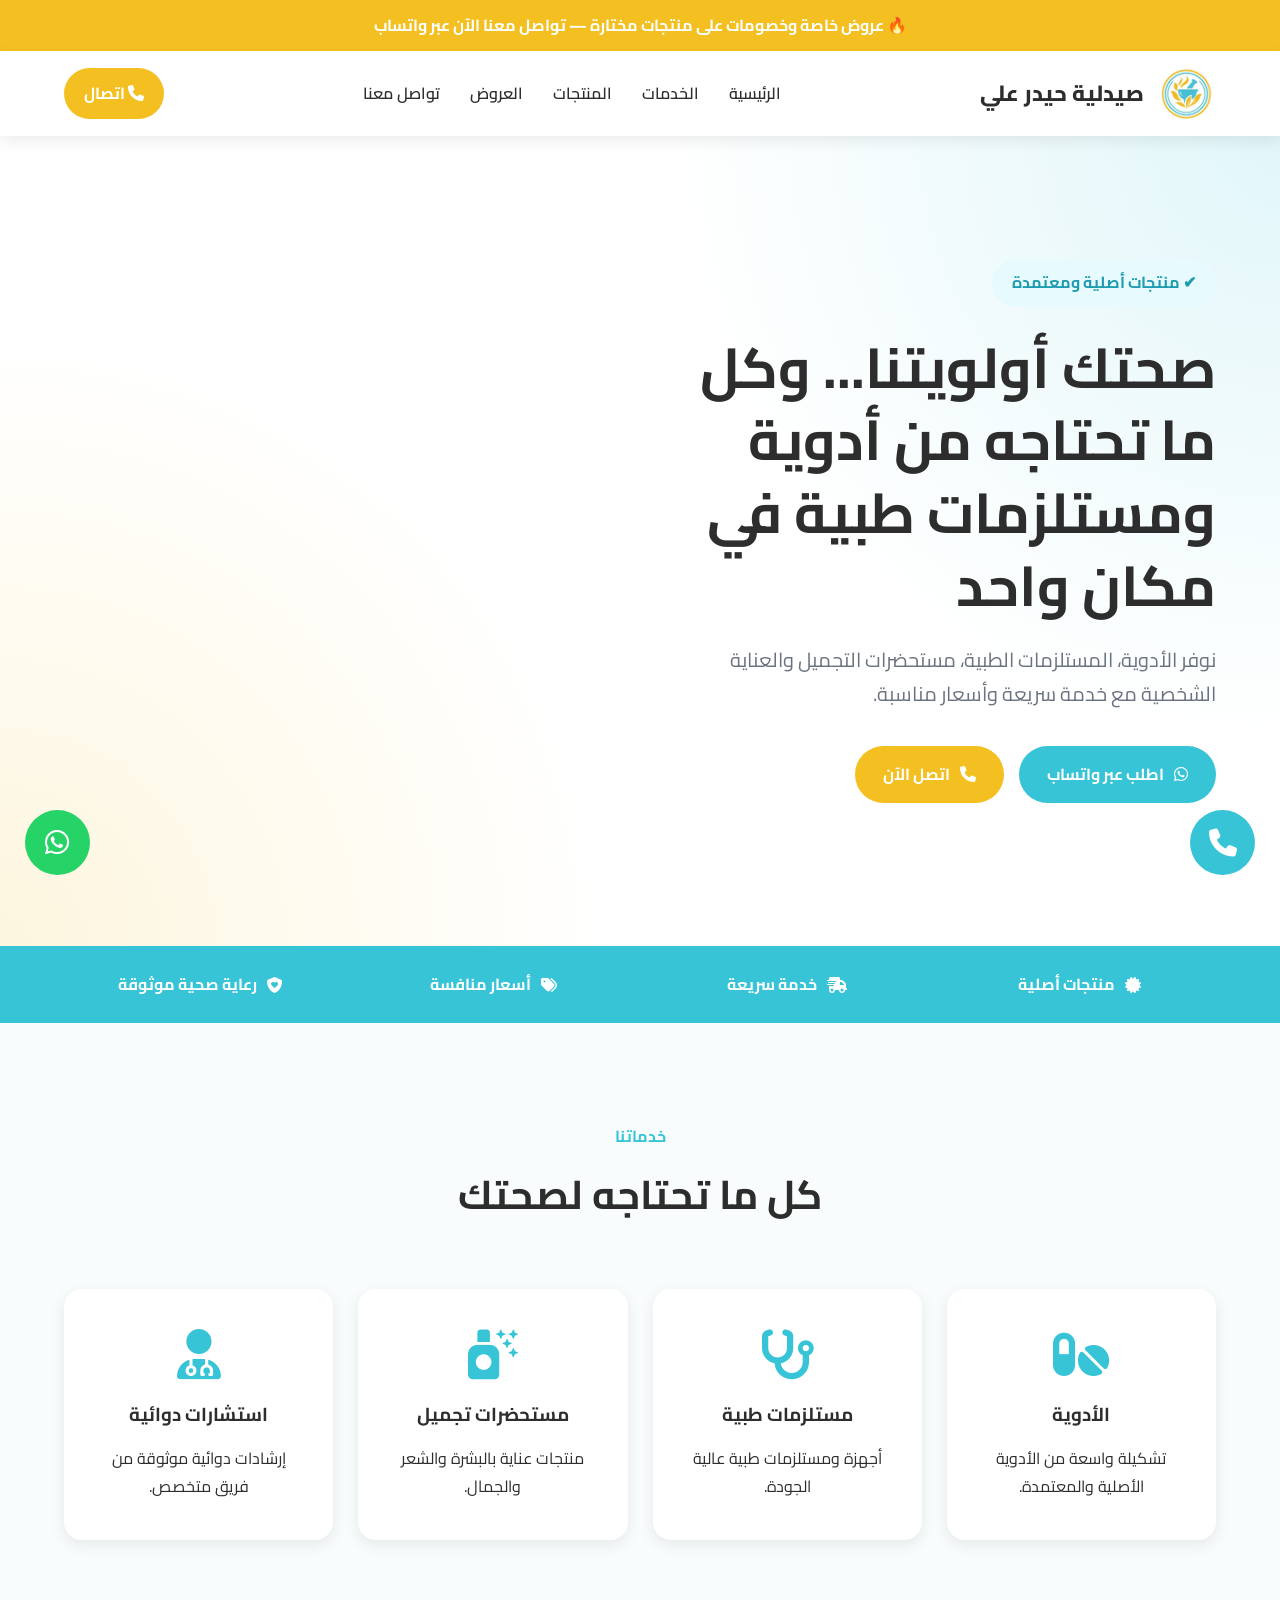
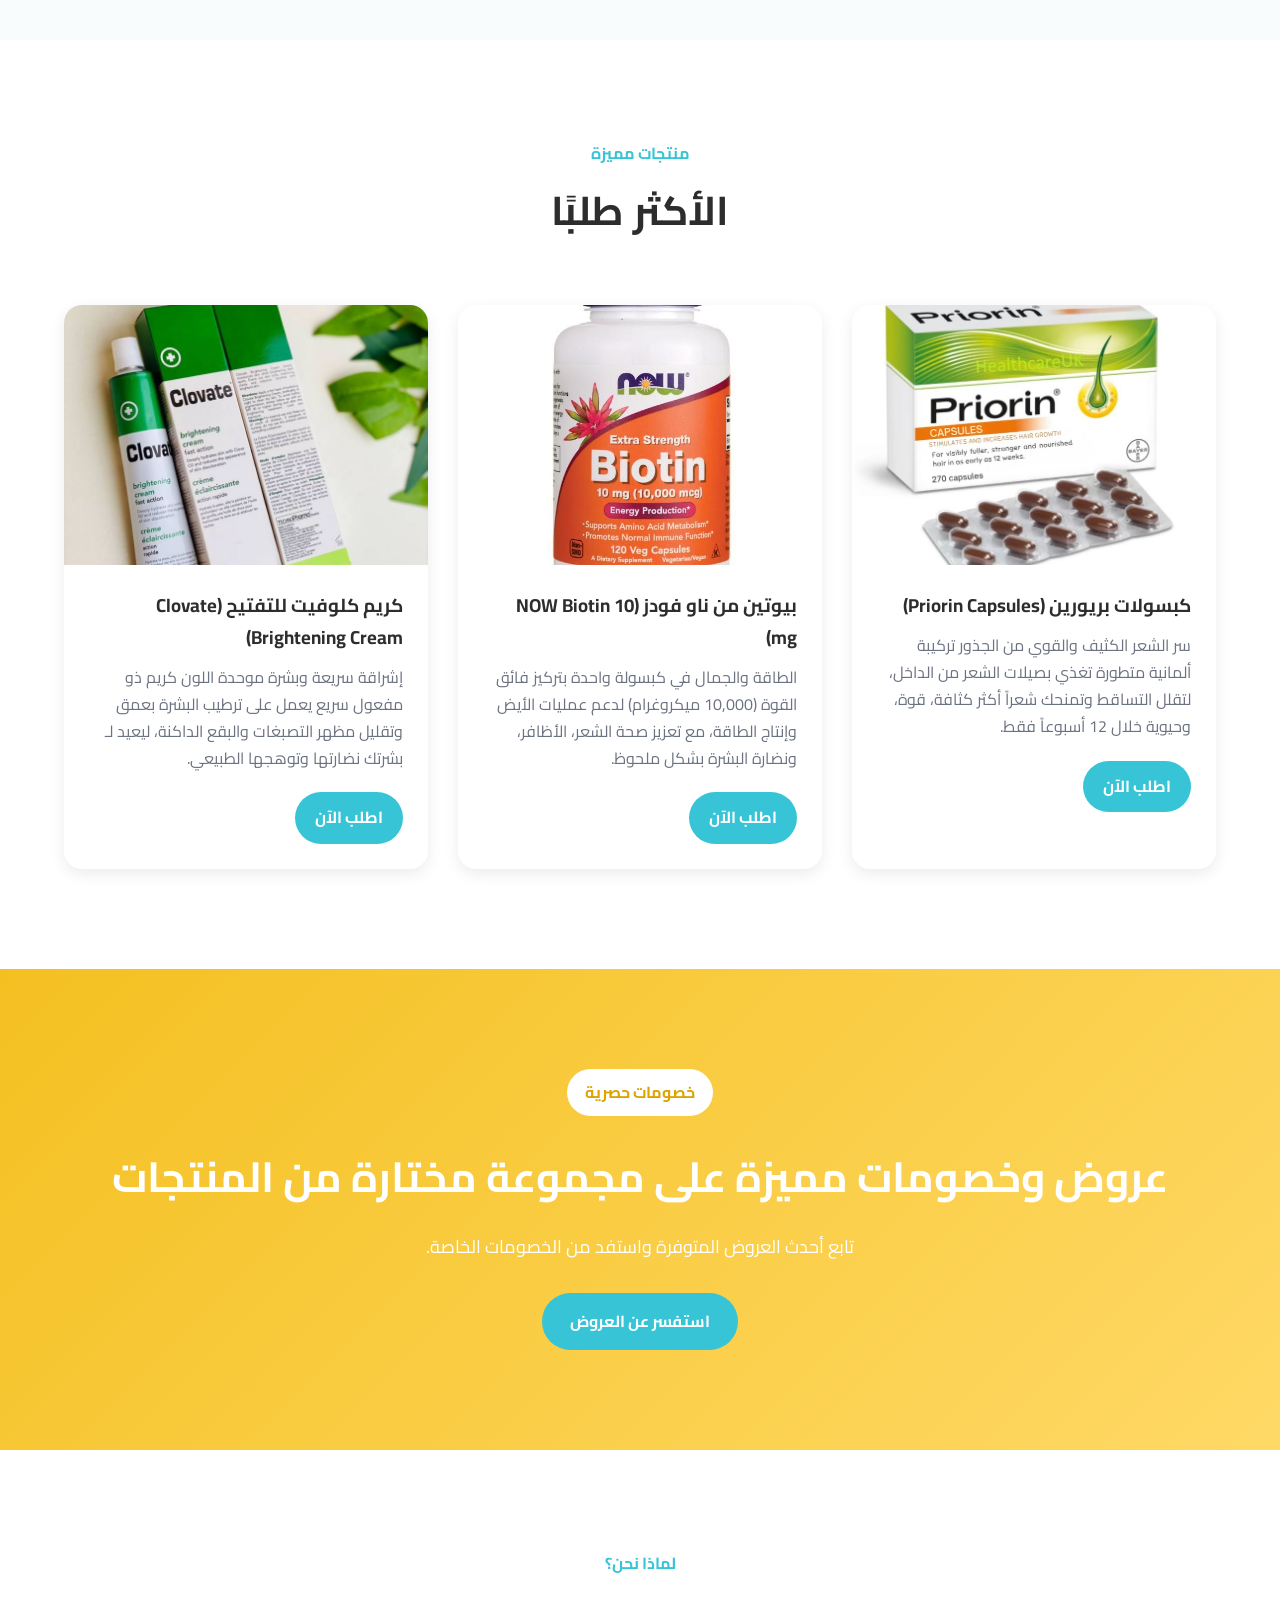
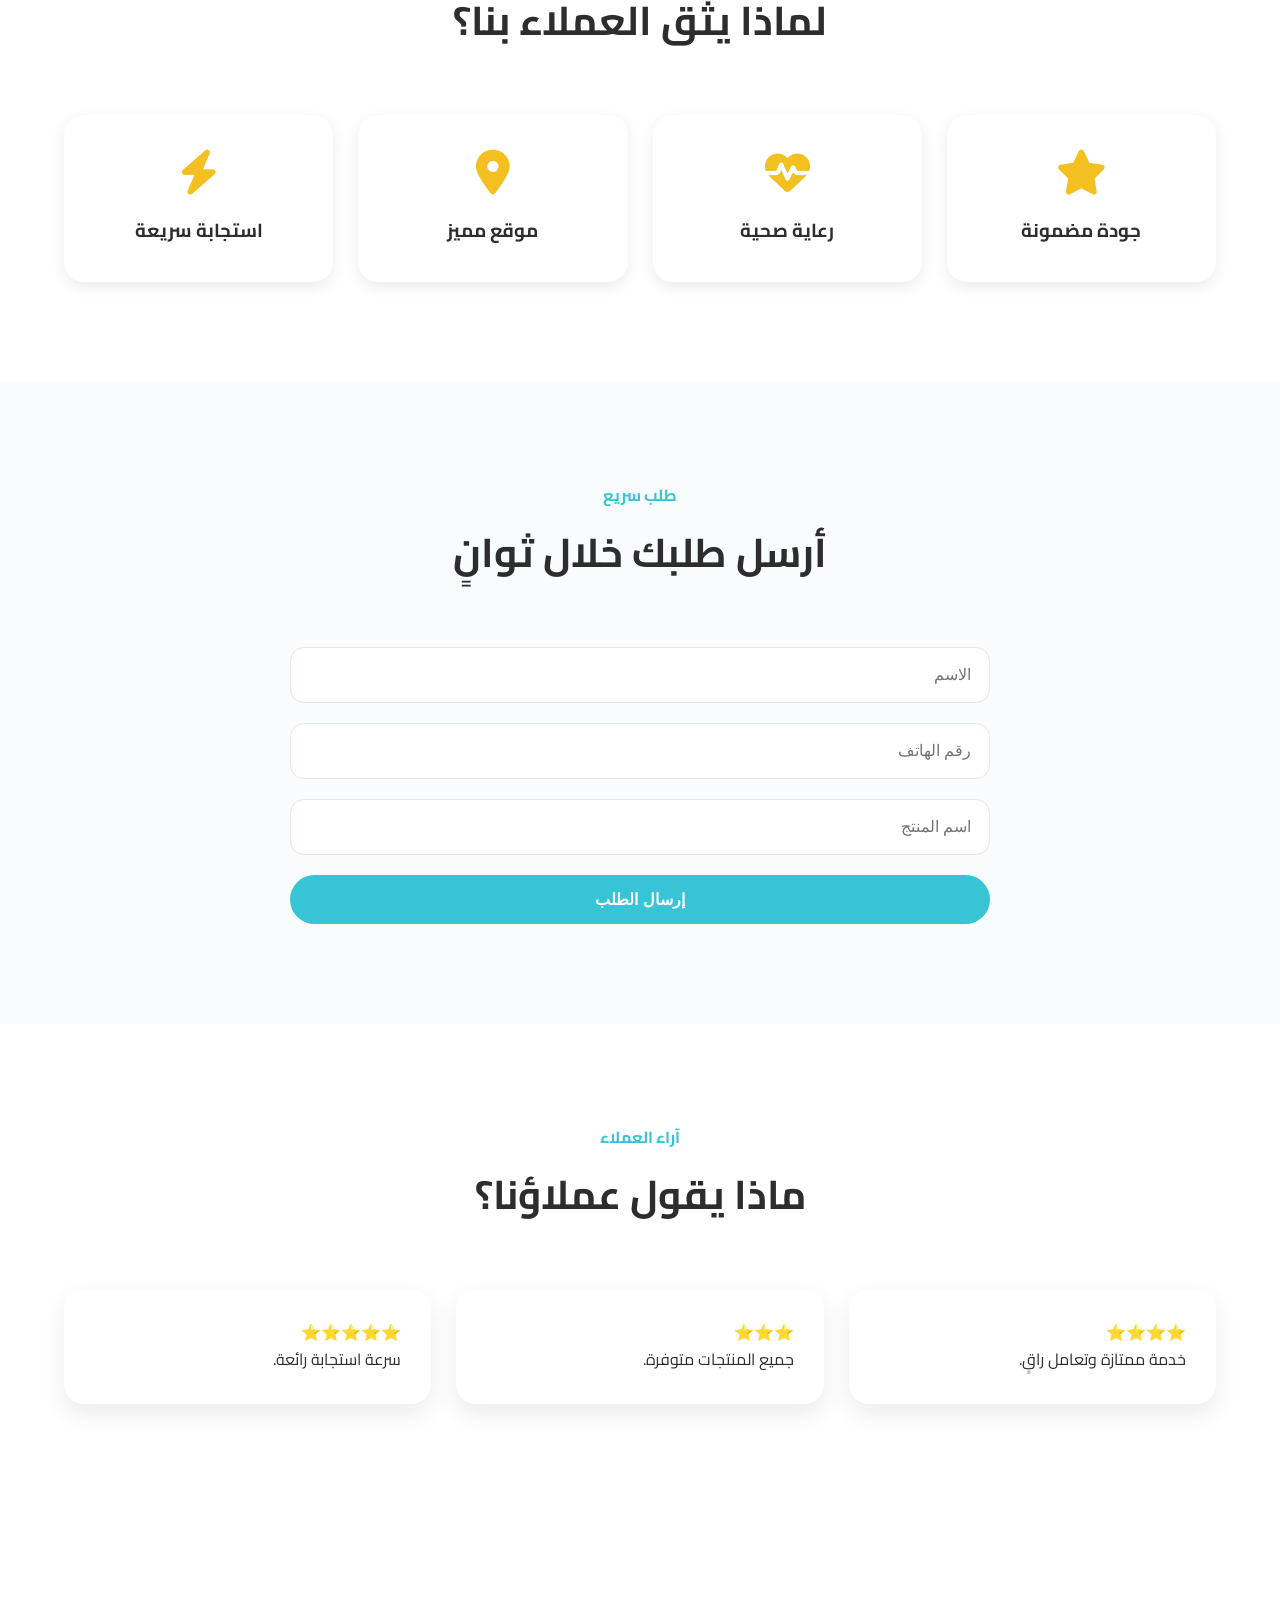
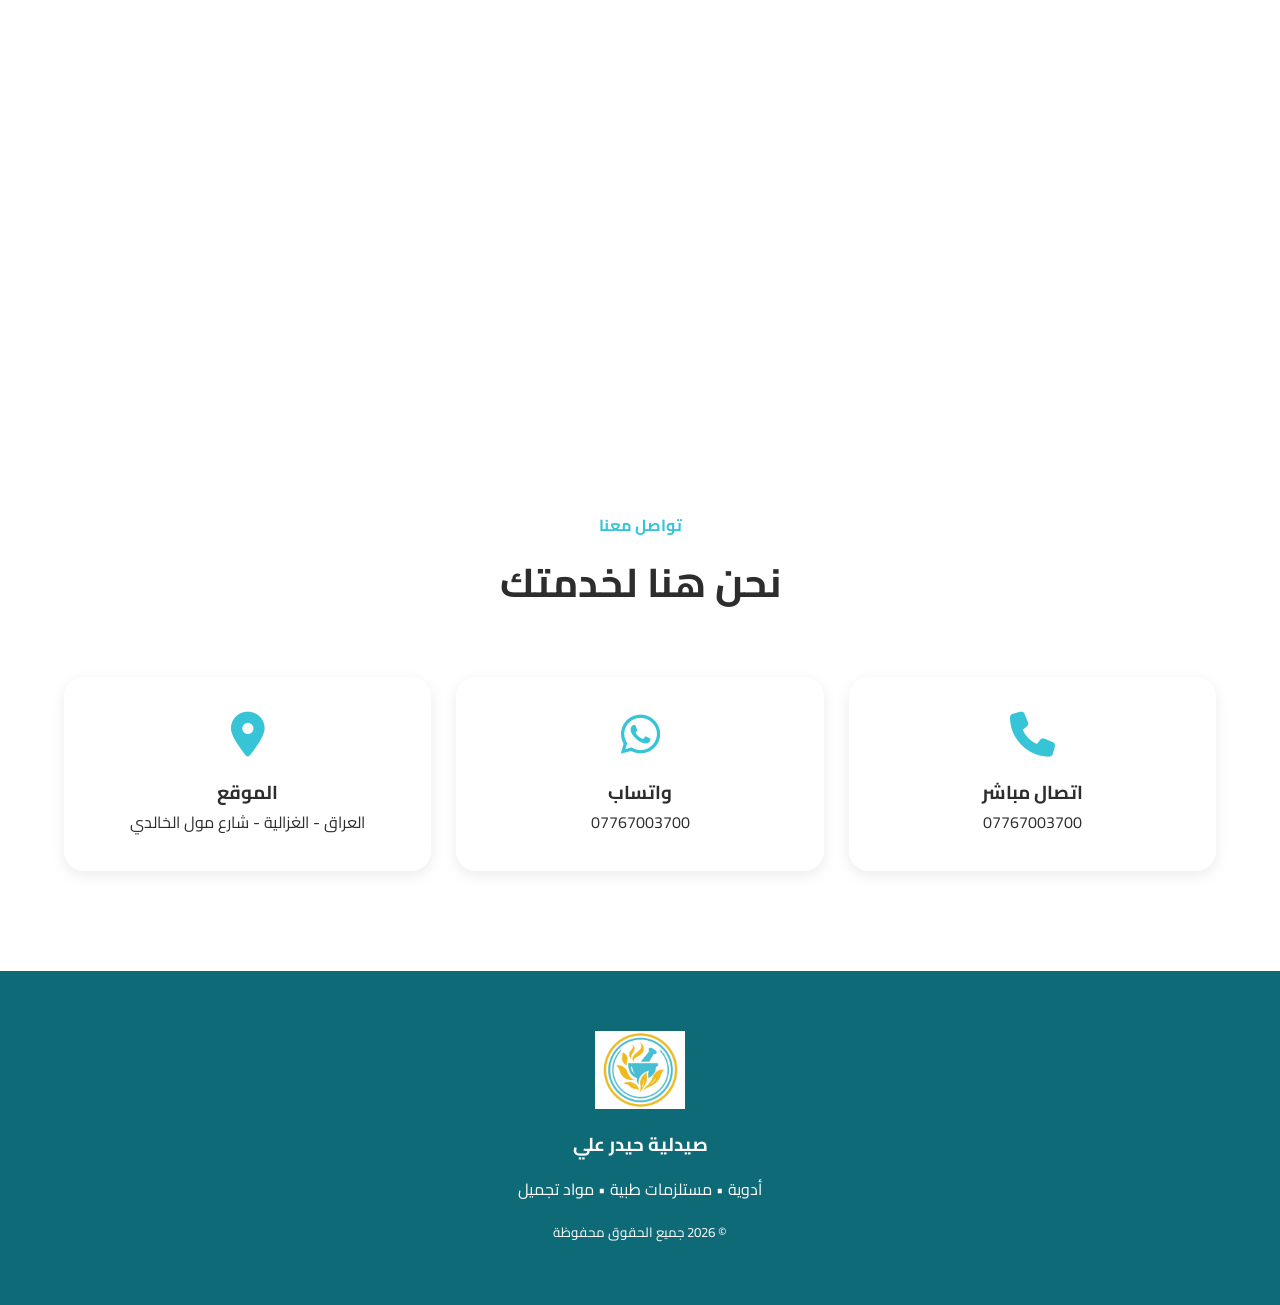
<file: index.html>
<!DOCTYPE html>
<html lang="ar" dir="rtl">

<head>

    <meta charset="UTF-8">
    <meta name="viewport" content="width=device-width, initial-scale=1.0">

    <title>صيدلية حيدر علي | أدوية ومستحضرات طبية وتجميلية</title>

    <meta name="description"
        content="صيدلية حيدر علي - أدوية أصلية، مستلزمات طبية، مستحضرات تجميل، عروض وخصومات، وطلب مباشر عبر واتساب.">

    <meta name="keywords"
        content="صيدلية, أدوية, مستلزمات طبية, تجميل, العراق, الغزالية, Haider Ali Pharmacy">

    <meta property="og:title" content="صيدلية حيدر علي">
    <meta property="og:description"
        content="كل ما تحتاجه لصحتك في مكان واحد">
    <meta property="og:type" content="website">

    <link rel="preconnect" href="https://fonts.googleapis.com">
    <link rel="preconnect" href="https://fonts.gstatic.com" crossorigin>

    <link href="https://fonts.googleapis.com/css2?family=Cairo:wght@300;400;500;600;700;800&display=swap"
        rel="stylesheet">

    <link rel="stylesheet"
        href="https://cdnjs.cloudflare.com/ajax/libs/font-awesome/6.7.2/css/all.min.css">

    <link rel="stylesheet" href="assets/css/style.css">

</head>

<body>

    <!-- HEADER -->

    <div class="top-offer-bar">

    🔥 عروض خاصة وخصومات على منتجات مختارة — تواصل معنا الآن عبر واتساب

</div>

    <header class="header">

        <div class="container">

            <nav class="navbar">

                <a href="#" class="logo">

                    <img src="assets/images/logo.png"
                        alt="صيدلية حيدر علي">

                    <span>صيدلية حيدر علي</span>

                </a>

                <ul class="nav-links">

                    <li><a href="#home">الرئيسية</a></li>

                    <li><a href="#services">الخدمات</a></li>

                    <li><a href="#products">المنتجات</a></li>

                    <li><a href="#offers">العروض</a></li>

                    <li><a href="#contact">تواصل معنا</a></li>

                </ul>

                <a href="tel:07767003700"
                    class="nav-call-btn">

                    <i class="fa-solid fa-phone"></i>

                    اتصال

                </a>

            </nav>

        </div>

    </header>

    <!-- HERO -->

    <section id="home" class="hero">

        <div class="container hero-container">

            <div class="hero-content">

                <span class="hero-badge">

                    ✔ منتجات أصلية ومعتمدة

                </span>

                <h1>

                    صحتك أولويتنا...
                    وكل ما تحتاجه من أدوية
                    ومستلزمات طبية في مكان واحد

                </h1>

                <p>

                    نوفر الأدوية، المستلزمات الطبية،
                    مستحضرات التجميل والعناية الشخصية
                    مع خدمة سريعة وأسعار مناسبة.

                </p>

                <div class="hero-buttons">

                    <a href="https://wa.me/9647767003700"
                        target="_blank"
                        class="btn btn-primary">

                        <i class="fa-brands fa-whatsapp"></i>

                        اطلب عبر واتساب

                    </a>

                    <a href="tel:07767003700"
                        class="btn btn-secondary">

                        <i class="fa-solid fa-phone"></i>

                        اتصل الآن

                    </a>

                </div>

            </div>

        </div>

    </section>

    <!-- FEATURES BAR -->

    <section class="features-bar">

        <div class="container">

            <div class="feature-item">

                <i class="fa-solid fa-certificate"></i>

                <span>منتجات أصلية</span>

            </div>

            <div class="feature-item">

                <i class="fa-solid fa-truck-fast"></i>

                <span>خدمة سريعة</span>

            </div>

            <div class="feature-item">

                <i class="fa-solid fa-tags"></i>

                <span>أسعار منافسة</span>

            </div>

            <div class="feature-item">

                <i class="fa-solid fa-shield-heart"></i>

                <span>رعاية صحية موثوقة</span>

            </div>

        </div>

    </section>

    <!-- SERVICES -->

    <section id="services" class="services section">

        <div class="container">

            <div class="section-header">

                <span>خدماتنا</span>

                <h2>كل ما تحتاجه لصحتك</h2>

            </div>

            <div class="services-grid">

                <div class="service-card">

                    <i class="fa-solid fa-pills"></i>

                    <h3>الأدوية</h3>

                    <p>
                        تشكيلة واسعة من الأدوية
                        الأصلية والمعتمدة.
                    </p>

                </div>

                <div class="service-card">

                    <i class="fa-solid fa-stethoscope"></i>

                    <h3>مستلزمات طبية</h3>

                    <p>
                        أجهزة ومستلزمات طبية
                        عالية الجودة.
                    </p>

                </div>

                <div class="service-card">

                    <i class="fa-solid fa-spray-can-sparkles"></i>

                    <h3>مستحضرات تجميل</h3>

                    <p>
                        منتجات عناية بالبشرة
                        والشعر والجمال.
                    </p>

                </div>

                <div class="service-card">

                    <i class="fa-solid fa-user-doctor"></i>

                    <h3>استشارات دوائية</h3>

                    <p>
                        إرشادات دوائية موثوقة
                        من فريق متخصص.
                    </p>

                </div>

            </div>

        </div>

    </section>

    <!-- PRODUCTS -->

    <section id="products" class="products section">

        <div class="container">

            <div class="section-header">

                <span>منتجات مميزة</span>

                <h2>الأكثر طلبًا</h2>

            </div>

            <div class="products-grid">

                <!-- PRODUCT -->

                <div class="product-card">

                    <img src="assets/images/p1.jpg"
                        alt="منتج">

                    <div class="product-content">

                        <h3>كبسولات بريورين (Priorin Capsules)</h3>

                        <p>
                            سر الشعر الكثيف والقوي من الجذور

تركيبة ألمانية متطورة تغذي بصيلات الشعر من الداخل، لتقلل التساقط وتمنحك شعراً أكثر كثافة، قوة، وحيوية خلال 12 أسبوعاً فقط.
                        </p>

                        <a href="https://wa.me/9647767003700"
                            target="_blank"
                            class="product-btn">

                            اطلب الآن

                        </a>

                    </div>

                </div>

                <div class="product-card">

                    <img src="assets/images/p2.jpg"
                        alt="منتج">

                    <div class="product-content">

                        <h3>بيوتين من ناو فودز (NOW Biotin 10 mg)</h3>

                        <p>الطاقة والجمال في كبسولة واحدة

بتركيز فائق القوة (10,000 ميكروغرام) لدعم عمليات الأيض وإنتاج الطاقة، مع تعزيز صحة الشعر، الأظافر، ونضارة البشرة بشكل ملحوظ.</p>

                        <a href="https://wa.me/9647767003700"
                            target="_blank"
                            class="product-btn">

                            اطلب الآن

                        </a>

                    </div>

                </div>

                <div class="product-card">

                    <img src="assets/images/p3.jpg"
                        alt="منتج">

                    <div class="product-content">

                        <h3>كريم كلوفيت للتفتيح (Clovate Brightening Cream)</h3>

                        <p>إشراقة سريعة وبشرة موحدة اللون

كريم ذو مفعول سريع يعمل على ترطيب البشرة بعمق وتقليل مظهر التصبغات والبقع الداكنة، ليعيد لـ بشرتك نضارتها وتوهجها الطبيعي.</p>

                        <a href="https://wa.me/9647767003700"
                            target="_blank"
                            class="product-btn">

                            اطلب الآن

                        </a>

                    </div>

                </div>

            </div>

        </div>

    </section>

    <!-- OFFERS -->

    <section id="offers" class="offers">

        <div class="container">

            <div class="offer-box">

                <span class="offer-badge">

                    خصومات حصرية

                </span>

                <h2>

                    عروض وخصومات مميزة
                    على مجموعة مختارة من المنتجات

                </h2>

                <p>

                    تابع أحدث العروض المتوفرة
                    واستفد من الخصومات الخاصة.

                </p>

                <a href="https://www.instagram.com/h_alipharmacy?igsh=NmFzOXFsYXI3anRh"
                    target="_blank"
                    class="btn btn-primary">

                    استفسر عن العروض

                </a>

            </div>

        </div>

</div>
    </section>

    <!-- WHY US -->

    <section class="why-us section">

        <div class="container">

            <div class="section-header">

                <span>لماذا نحن؟</span>

                <h2>لماذا يثق العملاء بنا؟</h2>

            </div>

            <div class="why-grid">

                <div class="why-card">
                    <i class="fa-solid fa-star"></i>
                    <h3>جودة مضمونة</h3>
                </div>

                <div class="why-card">
                    <i class="fa-solid fa-heart-pulse"></i>
                    <h3>رعاية صحية</h3>
                </div>

                <div class="why-card">
                    <i class="fa-solid fa-location-dot"></i>
                    <h3>موقع مميز</h3>
                </div>

                <div class="why-card">
                    <i class="fa-solid fa-bolt"></i>
                    <h3>استجابة سريعة</h3>
                </div>

            </div>

        </div>

    </section>

    <!-- QUICK ORDER -->

    <section class="quick-order section">

        <div class="container">

            <div class="section-header">

                <span>طلب سريع</span>

                <h2>أرسل طلبك خلال ثوانٍ</h2>

            </div>

            <form id="orderForm">

                <input
                    type="text"
                    id="customerName"
                    placeholder="الاسم">

                <input
                    type="text"
                    id="customerPhone"
                    placeholder="رقم الهاتف">

                <input
                    type="text"
                    id="productName"
                    placeholder="اسم المنتج">

                <button type="submit"
                    class="btn btn-primary">

                    إرسال الطلب

                </button>

            </form>

        </div>

    </section>

    <section class="reviews section">

    <div class="container">

        <div class="section-header">

            <span>آراء العملاء</span>

            <h2>ماذا يقول عملاؤنا؟</h2>

        </div>

        <div class="reviews-grid">

            <div class="review-card">

                ⭐⭐⭐⭐

                <p>
                    خدمة ممتازة وتعامل راقٍ.
                </p>

            </div>

            <div class="review-card">

                ⭐⭐⭐

                <p>
                    جميع المنتجات متوفرة.
                </p>

            </div>

            <div class="review-card">

                ⭐⭐⭐⭐⭐

                <p>
                    سرعة استجابة رائعة.
                </p>

            </div>

        </div>

    </div>

</section>

    <!-- MAP -->

    <section class="map-section">

        <iframe
            src="https://maps.google.com/maps?q=Baghdad&t=&z=13&ie=UTF8&iwloc=&output=embed"
            loading="lazy">
        </iframe>

    </section>

    <!-- CONTACT -->

    <section id="contact" class="contact section">

        <div class="container">

            <div class="section-header">

                <span>تواصل معنا</span>

                <h2>نحن هنا لخدمتك</h2>

            </div>

            <div class="contact-info">

                <div class="contact-card">

                    <i class="fa-solid fa-phone"></i>

                    <h3>اتصال مباشر</h3>

                    <p>07767003700</p>

                </div>

                <div class="contact-card">

                    <i class="fa-brands fa-whatsapp"></i>

                    <h3>واتساب</h3>

                    <p>07767003700</p>

                </div>

                <div class="contact-card">

                    <i class="fa-solid fa-location-dot"></i>

                    <h3>الموقع</h3>

                    <p>
                        العراق - الغزالية -
                        شارع مول الخالدي
                    </p>

                </div>

            </div>

        </div>

    </section>

    
    <!-- FOOTER -->

    <footer class="footer">

        <div class="container">

            <img src="assets/images/logo.png"
                alt="صيدلية حيدر علي">

            <h3>صيدلية حيدر علي</h3>

            <p>
                أدوية • مستلزمات طبية • مواد تجميل
            </p>

            <small>

                © 2026 جميع الحقوق محفوظة

            </small>

        </div>

    </footer>

    <!-- FLOATING BUTTONS -->

    <a href="https://wa.me/9647767003700"
        target="_blank"
        class="floating-whatsapp">

        <i class="fa-brands fa-whatsapp"></i>

    </a>

    <a href="tel:07767003700"
        class="floating-call">

        <i class="fa-solid fa-phone"></i>

    </a>

    <div id="socialProof">

    <div class="proof-content">

        <span id="proofText"></span>

    </div>

</div>

    <script src="assets/js/main.js"></script>

</body>

</html>
</file>
<file: assets/css/style.css>
/* ===================================
   HAIDER ALI PHARMACY
   PROFESSIONAL STYLESHEET
=================================== */

:root {

    --primary: #37C4D7;
    --primary-dark: #1E9CAF;

    --secondary: #F4C021;
    --secondary-dark: #DDA300;

    --white: #FFFFFF;

    --text: #2D2D2D;
    --text-light: #6B7280;

    --light-bg: #F8FCFD;

    --border: #E5E7EB;

    --shadow-sm: 0 5px 15px rgba(0,0,0,.08);
    --shadow-md: 0 10px 25px rgba(0,0,0,.12);
    --shadow-lg: 0 20px 50px rgba(0,0,0,.15);

    --radius-sm: 10px;
    --radius-md: 18px;
    --radius-lg: 28px;

    --transition: all .3s ease;
}

*{
    margin:0;
    padding:0;
    box-sizing:border-box;
}

html{
    scroll-behavior:smooth;
}

body{

    font-family:'Cairo',sans-serif;
    color:var(--text);
    background:#fff;
    line-height:1.7;
    overflow-x:hidden;
}

img{
    max-width:100%;
    display:block;
}

a{
    text-decoration:none;
}

ul{
    list-style:none;
}

.container{

    width:min(1200px,90%);
    margin:auto;
}

.section{

    padding:100px 0;
}

/* ===================================
   BUTTONS
=================================== */

.btn{

    display:inline-flex;
    align-items:center;
    justify-content:center;
    gap:10px;

    padding:15px 28px;

    border:none;
    border-radius:50px;

    font-size:16px;
    font-weight:700;

    cursor:pointer;

    transition:var(--transition);
}

.btn-primary{

    background:var(--primary);
    color:#fff;
}

.btn-primary:hover{

    background:var(--primary-dark);

    transform:translateY(-3px);
}

.btn-secondary{

    background:var(--secondary);
    color:#fff;
}

.btn-secondary:hover{

    background:var(--secondary-dark);

    transform:translateY(-3px);
}

/* ===================================
   HEADER
=================================== */

.top-offer-bar{

    background:#F4C021;

    color:white;

    text-align:center;

    padding:12px;

    font-weight:700;

    animation: pulseBar 2s infinite;
}

@keyframes pulseBar{

    0%{
        opacity:1;
    }

    50%{
        opacity:.8;
    }

    100%{
        opacity:1;
    }
}

.header{

    position:sticky;
    top:0;
    z-index:999;

    background:rgba(255,255,255,.95);

    backdrop-filter:blur(12px);

    box-shadow:var(--shadow-sm);
}

.navbar{

    height:85px;

    display:flex;
    justify-content:space-between;
    align-items:center;
}

.logo{

    display:flex;
    align-items:center;
    gap:12px;

    color:var(--text);
    font-weight:800;
    font-size:22px;
}

.logo img{

    width:60px;
}

.nav-links{

    display:flex;
    gap:30px;
}

.nav-links a{

    color:var(--text);

    font-weight:600;

    transition:var(--transition);
}

.nav-links a:hover{

    color:var(--primary);
}

.nav-call-btn{

    background:var(--secondary);

    color:#fff;

    padding:12px 20px;

    border-radius:50px;

    font-weight:700;
}

/* ===================================
   HERO
=================================== */

.hero{

    min-height:90vh;

    display:flex;
    align-items:center;

    background:
    radial-gradient(circle at top right,
    rgba(55,196,215,.15),
    transparent 40%),

    radial-gradient(circle at bottom left,
    rgba(244,192,33,.15),
    transparent 40%);
}

.hero-container{

    display:grid;

    grid-template-columns:1fr 1fr;

    align-items:center;

    gap:60px;
}

.hero-badge{

    display:inline-block;

    background:#E7FBFE;

    color:var(--primary-dark);

    padding:10px 20px;

    border-radius:50px;

    margin-bottom:25px;

    font-weight:700;
}

.hero h1{

    font-size:56px;

    line-height:1.3;

    margin-bottom:20px;
}

.hero p{

    font-size:20px;

    color:var(--text-light);

    margin-bottom:35px;
}

.hero-buttons{

    display:flex;
    gap:15px;
    flex-wrap:wrap;
    margin-bottom:20px;

}

/* ===================================
   FEATURES BAR
=================================== */

.features-bar{

    background:var(--primary);

    color:#fff;

    padding:25px 0;
}

.features-bar .container{

    display:grid;

    grid-template-columns:repeat(4,1fr);

    gap:20px;
}

.feature-item{

    display:flex;
    align-items:center;
    justify-content:center;
    gap:10px;

    font-weight:700;
}

/* ===================================
   SECTION HEADER
=================================== */

.section-header{

    text-align:center;

    margin-bottom:60px;
}

.section-header span{

    color:var(--primary);

    font-weight:700;
}

.section-header h2{

    margin-top:10px;

    font-size:40px;
}

/* ===================================
   SERVICES
=================================== */

.services{

    background:var(--light-bg);
}

.services-grid{

    display:grid;

    grid-template-columns:
    repeat(auto-fit,minmax(250px,1fr));

    gap:25px;
}

.service-card{

    background:#fff;

    padding:40px 30px;

    border-radius:var(--radius-md);

    text-align:center;

    box-shadow:var(--shadow-sm);

    transition:var(--transition);
}

.service-card:hover{

    transform:translateY(-10px);

    box-shadow:var(--shadow-md);
}

.service-card i{

    font-size:50px;

    color:var(--primary);

    margin-bottom:20px;
}

.service-card h3{

    margin-bottom:15px;
}

/* ===================================
   PRODUCTS
=================================== */

.products-grid{

    display:grid;

    grid-template-columns:
    repeat(auto-fit,minmax(320px,1fr));

    gap:30px;
}

.product-card{

    background:#fff;

    border-radius:var(--radius-md);

    overflow:hidden;

    box-shadow:var(--shadow-sm);

    transition:var(--transition);
}

.product-card:hover{

    transform:translateY(-8px);

    box-shadow:var(--shadow-lg);
}

.product-card img{

    height:260px;

    width:100%;

    object-fit:cover;
}

.product-content{

    padding:25px;
}

.product-content h3{

    margin-bottom:10px;
}

.product-content p{

    color:var(--text-light);

    margin-bottom:20px;
}

.product-btn{

    display:inline-block;

    background:var(--primary);

    color:#fff;

    padding:12px 20px;

    border-radius:40px;

    font-weight:700;
}

/* ===================================
   OFFERS
=================================== */

.offers{

    padding:100px 0;

    background:
    linear-gradient(
    135deg,
    var(--secondary),
    #FFD966);
}

.offer-box{

    text-align:center;

    color:#fff;
}

.offer-badge{

    display:inline-block;

    background:#fff;

    color:var(--secondary-dark);

    padding:10px 18px;

    border-radius:50px;

    font-weight:700;

    margin-bottom:25px;
}

.offer-box h2{

    font-size:42px;

    margin-bottom:20px;
}

.offer-box p{

    font-size:18px;

    margin-bottom:30px;
}

/* ===================================
   WHY US
=================================== */

.why-grid{

    display:grid;

    grid-template-columns:
    repeat(auto-fit,minmax(220px,1fr));

    gap:25px;
}

.why-card{

    text-align:center;

    padding:35px;

    border-radius:20px;

    background:#fff;

    box-shadow:var(--shadow-sm);
}

.why-card i{

    font-size:45px;

    color:var(--secondary);

    margin-bottom:20px;
}

/* ===================================
   QUICK ORDER
=================================== */

.quick-order{

    background:var(--light-bg);
}

#orderForm{

    max-width:700px;

    margin:auto;

    display:grid;

    gap:20px;
}

#orderForm input{

    padding:18px;

    border:1px solid var(--border);

    border-radius:14px;

    font-size:16px;
}

#orderForm input:focus{

    outline:none;

    border-color:var(--primary);
}

.reviews-grid{

    display:grid;

    grid-template-columns:
    repeat(auto-fit,minmax(250px,1fr));

    gap:25px;
}

.review-card{

    background:white;

    padding:30px;

    border-radius:20px;

    box-shadow:0 10px 25px rgba(0,0,0,.08);
}

/* ===================================
   MAP
=================================== */

.map-section iframe{

    width:100%;

    height:500px;

    border:none;
}

/* ===================================
   CONTACT
=================================== */

.contact-info{

    display:grid;

    grid-template-columns:
    repeat(auto-fit,minmax(250px,1fr));

    gap:25px;
}

.contact-card{

    text-align:center;

    padding:35px;

    border-radius:20px;

    background:#fff;

    box-shadow:var(--shadow-sm);
}

.contact-card i{

    font-size:45px;

    color:var(--primary);

    margin-bottom:20px;
}

/* ===================================
   FOOTER
=================================== */

.footer{

    background:#0E6A76;

    color:#fff;

    text-align:center;

    padding:60px 20px;
}

.footer img{

    width:90px;

    margin:auto auto 20px;
}

.footer p{

    margin:15px 0;
}

/* ===================================
   FLOATING BUTTONS
=================================== */

.floating-whatsapp,
.floating-call{

    position:fixed;

    width:65px;
    height:65px;

    border-radius:50%;

    display:flex;
    align-items:center;
    justify-content:center;

    color:#fff;

    font-size:28px;

    z-index:999;
}

.floating-whatsapp{

    left:25px;
    bottom:25px;

    background:#25D366;
}

.floating-call{

    right:25px;
    bottom:25px;

    background:var(--primary);
}

.floating-whatsapp:hover,
.floating-call:hover{

    transform:scale(1.1);
}

/* ===================================
   RESPONSIVE
=================================== */

@media(max-width:992px){

    .hero-container{

        grid-template-columns:1fr;
    }

    .hero{

        text-align:center;
    }

    .hero-buttons{

        justify-content:center;
    }

    .hero h1{

        font-size:42px;
    }

    .features-bar .container{

        grid-template-columns:repeat(2,1fr);
    }

    .nav-links{

        display:none;
    }
}

@media(max-width:768px){

    .section{

        padding:70px 0;
    }

    .hero h1{

        font-size:34px;
    }

    .section-header h2{

        font-size:30px;
    }

    .offer-box h2{

        font-size:32px;
    }

    .features-bar .container{

        grid-template-columns:1fr;
    }

    .logo span{

        font-size:18px;
    }
}

/* Scroll Reveal */

.service-card,
.product-card,
.why-card,
.contact-card {

    opacity: 0;

    transform: translateY(40px);

    transition: .8s ease;
}

.show {

    opacity: 1;

    transform: translateY(0);
}

/* Back To Top */

.back-to-top {

    position: fixed;

    bottom: 100px;

    right: 25px;

    width: 55px;
    height: 55px;

    border: none;

    border-radius: 50%;

    background: #37C4D7;

    color: white;

    font-size: 22px;

    cursor: pointer;

    z-index: 999;

    opacity: 0;

    visibility: hidden;

    transition: .3s;
}

.back-to-top.active {

    opacity: 1;

    visibility: visible;
}

.nav-links a.active {

    color: #37C4D7;
}

img {

    transition: .5s;
}

img.loaded {

    opacity: 1;
}

#socialProof{

    position:fixed;

    bottom:25px;

    left:100px;

    background:white;

    padding:15px 20px;

    border-radius:15px;

    box-shadow:0 10px 25px rgba(0,0,0,.15);

    z-index:999;

    opacity:0;

    transform:translateY(30px);

    transition:.4s;
}

#socialProof.show{

    opacity:1;

    transform:translateY(0);
}
</file>
